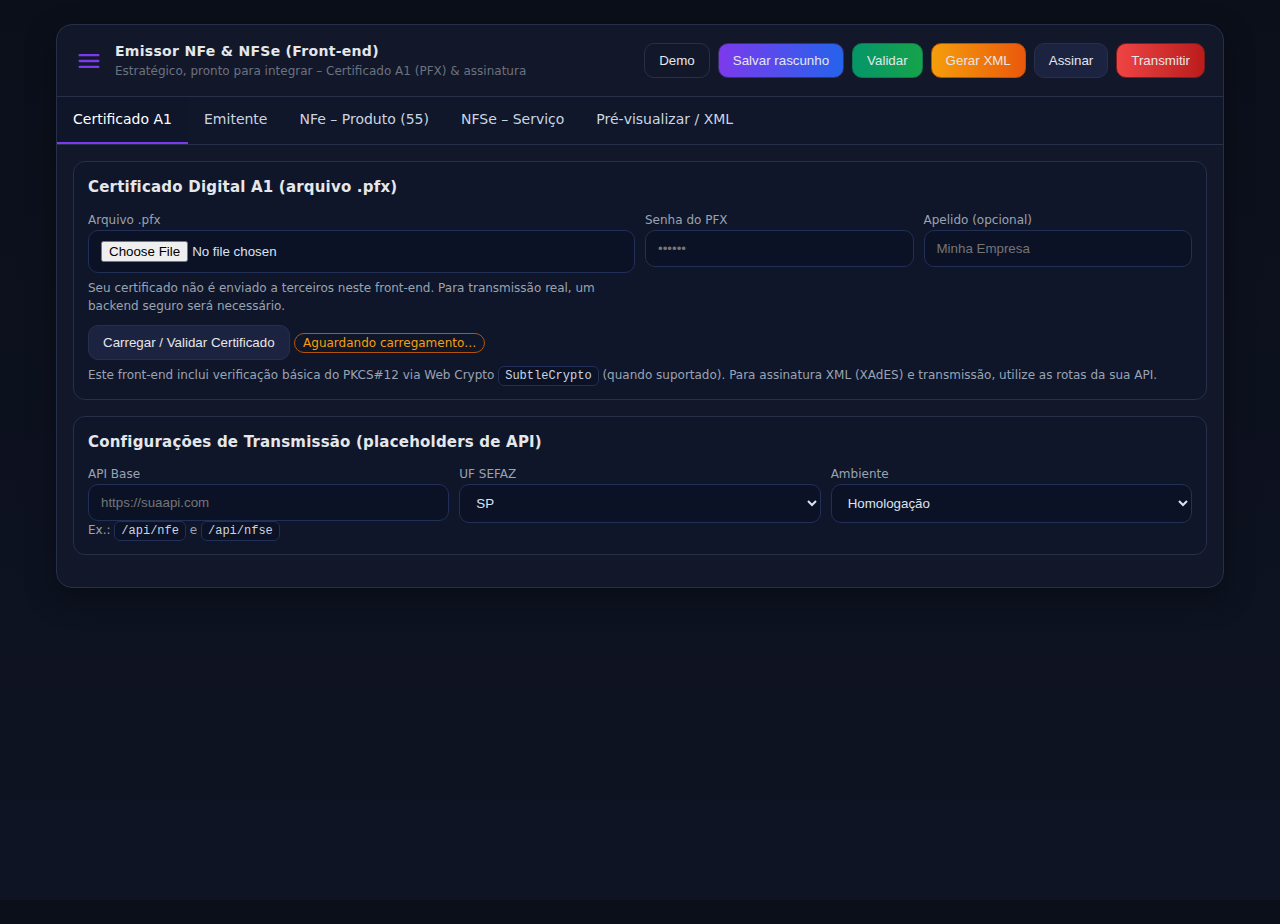
<file: nfe.html>
<!DOCTYPE html>
<html lang="pt-BR">
<head>
  <meta charset="utf-8" />
  <meta name="viewport" content="width=device-width, initial-scale=1" />
  <title>Emissor NFe & NFSe – Front‑end</title>
  <style>
    :root{
      --bg:#0b0f1a;--panel:#121829;--muted:#6b7280;--text:#e5e7eb;--brand:#7c3aed;--ok:#16a34a;--warn:#ea580c;--bad:#ef4444;--line:#263049;
    }
    *{box-sizing:border-box}
    html,body{height:100%}
    body{margin:0;background:linear-gradient(180deg,#0b0f1a,#0f1424);font:14px/1.5 system-ui,Segoe UI,Roboto,Ubuntu;color:var(--text);}
    .container{max-width:1200px;margin:24px auto;padding:0 16px}
    .app{background:var(--panel);border:1px solid var(--line);border-radius:16px;overflow:hidden;box-shadow:0 10px 30px rgba(0,0,0,.35)}
    header{display:flex;gap:14px;align-items:center;justify-content:space-between;padding:16px 18px;border-bottom:1px solid var(--line);}
    header .title{display:flex;gap:12px;align-items:center}
    .badge{font-size:12px;padding:2px 8px;border-radius:999px;border:1px solid var(--line);color:#cbd5e1}
    .row{display:flex;gap:16px}
    .col{flex:1}
    .toolbar{display:flex;gap:8px;flex-wrap:wrap}
    .btn{appearance:none;border:1px solid var(--line);background:#1b2340;color:var(--text);padding:9px 14px;border-radius:10px;cursor:pointer;transition:.2s;}
    .btn:hover{transform:translateY(-1px);box-shadow:0 6px 14px rgba(124,58,237,.25)}
    .btn.brand{background:linear-gradient(90deg,#7c3aed,#2563eb);border-color:#3a2f6b}
    .btn.ok{background:linear-gradient(90deg,#059669,#16a34a);border-color:#0b7a4e}
    .btn.warn{background:linear-gradient(90deg,#f59e0b,#ea580c);border-color:#b45309}
    .btn.bad{background:linear-gradient(90deg,#ef4444,#b91c1c);border-color:#7f1d1d}
    .btn.ghost{background:transparent}
    .tabs{display:flex;border-bottom:1px solid var(--line);background:#10172a}
    .tab{padding:12px 16px;cursor:pointer;border-bottom:2px solid transparent;color:#cbd5e1}
    .tab.active{border-color:var(--brand);color:#fff;background:#0f162a}
    .page{display:none;padding:16px}
    .page.active{display:block}
    .card{background:#0f162a;border:1px solid var(--line);border-radius:12px;padding:14px;margin-bottom:16px}
    .card h3{margin:0 0 10px;font-size:15px;letter-spacing:.2px}
    .grid{display:grid;grid-template-columns:repeat(12,1fr);gap:10px}
    label{font-size:12px;color:#9aa3b2}
    input,select,textarea{width:100%;padding:10px 12px;border-radius:10px;background:#0b1226;border:1px solid #223057;color:#dbe3f3;outline:none}
    input:focus,select:focus,textarea:focus{border-color:#3b82f6;box-shadow:0 0 0 3px rgba(59,130,246,.25)}
    .col-3{grid-column:span 3}
    .col-4{grid-column:span 4}
    .col-6{grid-column:span 6}
    .col-8{grid-column:span 8}
    .col-9{grid-column:span 9}
    .col-12{grid-column:span 12}
    table{width:100%;border-collapse:collapse;border:1px solid var(--line);}
    th,td{padding:10px;border-bottom:1px solid var(--line);text-align:left}
    th{background:#0d1426;color:#a7b0c1}
    tfoot td{font-weight:600}
    .right{text-align:right}
    .muted{color:var(--muted)}
    .pill{padding:2px 8px;border-radius:999px;border:1px solid var(--line);font-size:12px}
    .status.ok{color:#22c55e;border-color:#115e38}
    .status.bad{color:#ef4444;border-color:#7f1d1d}
    .status.warn{color:#f59e0b;border-color:#b45309}
    .hint{font-size:12px;color:#9aa3b2}
    .footer{display:flex;justify-content:space-between;gap:8px;flex-wrap:wrap;margin-top:8px}
    .kbd{font-family:ui-monospace, SFMono-Regular, Menlo, monospace;font-size:12px;background:#0b1226;border:1px solid #223057;border-radius:6px;padding:2px 6px;color:#cbd5e1}
    .toast{position:fixed;right:16px;bottom:16px;padding:12px 16px;border-radius:10px;background:#111827;border:1px solid var(--line);box-shadow:0 10px 24px rgba(0,0,0,.35);display:none}
    .toast.show{display:block}
    .sr{position:absolute;left:-9999px}
    .divider{height:1px;background:var(--line);margin:10px 0}
    .help{font-size:12px;color:#9aa3b2;margin-top:6px}
    .link{color:#93c5fd;text-decoration:none}
  </style>
</head>
<body>
  <div class="container">
    <div class="app" id="app">
      <header>
        <div class="title">
          <svg width="28" height="28" viewBox="0 0 24 24" fill="none" aria-hidden="true"><path d="M4 7h16M4 12h16M4 17h16" stroke="#7c3aed" stroke-width="2" stroke-linecap="round"/></svg>
          <div>
            <div style="font-weight:700;letter-spacing:.3px">Emissor NFe & NFSe (Front‑end)</div>
            <div class="muted" style="font-size:12px">Estratégico, pronto para integrar – Certificado A1 (PFX) & assinatura</div>
          </div>
        </div>
        <div class="toolbar">
          <button class="btn ghost" id="btnLoadDemo" title="Preencher com dados de exemplo">Demo</button>
          <button class="btn brand" id="btnSalvarRascunho">Salvar rascunho</button>
          <button class="btn ok" id="btnValidar">Validar</button>
          <button class="btn warn" id="btnGerarXML">Gerar XML</button>
          <button class="btn" id="btnAssinar" title="Assinar digitalmente com A1">Assinar</button>
          <button class="btn bad" id="btnTransmitir" title="Transmitir para SEFAZ / Prefeitura">Transmitir</button>
        </div>
      </header>

      <nav class="tabs" role="tablist" aria-label="Tipo de Documento">
        <div class="tab active" data-tab="tab-cert">Certificado A1</div>
        <div class="tab" data-tab="tab-emissor">Emitente</div>
        <div class="tab" data-tab="tab-nfe">NFe – Produto (55)</div>
        <div class="tab" data-tab="tab-nfse">NFSe – Serviço</div>
        <div class="tab" data-tab="tab-preview">Pré‑visualizar / XML</div>
      </nav>

      <!-- CERTIFICADO -->
      <section class="page active" id="tab-cert">
        <div class="card">
          <h3>Certificado Digital A1 (arquivo .pfx)</h3>
          <div class="grid">
            <div class="col-6">
              <label for="certFile">Arquivo .pfx</label>
              <input type="file" id="certFile" accept=".pfx,.p12" />
              <div class="help">Seu certificado não é enviado a terceiros neste front‑end. Para transmissão real, um backend seguro será necessário.</div>
            </div>
            <div class="col-3">
              <label for="certPass">Senha do PFX</label>
              <input type="password" id="certPass" placeholder="••••••" />
            </div>
            <div class="col-3">
              <label for="certAlias">Apelido (opcional)</label>
              <input type="text" id="certAlias" placeholder="Minha Empresa" />
            </div>
            <div class="col-12">
              <button class="btn" id="btnCarregarCert">Carregar / Validar Certificado</button>
              <span class="pill status warn" id="certStatus">Aguardando carregamento…</span>
              <div class="help">Este front‑end inclui verificação básica do PKCS#12 via Web Crypto <span class="kbd">SubtleCrypto</span> (quando suportado). Para assinatura XML (XAdES) e transmissão, utilize as rotas da sua API.</div>
            </div>
          </div>
        </div>

        <div class="card">
          <h3>Configurações de Transmissão (placeholders de API)</h3>
          <div class="grid">
            <div class="col-4">
              <label for="apiBase">API Base</label>
              <input id="apiBase" placeholder="https://suaapi.com" />
              <div class="hint">Ex.: <span class="kbd">/api/nfe</span> e <span class="kbd">/api/nfse</span></div>
            </div>
            <div class="col-4">
              <label for="ufSefaz">UF SEFAZ</label>
              <select id="ufSefaz">
                <option value="SP">SP</option>
                <option value="RJ">RJ</option>
                <option value="MG">MG</option>
                <option value="PR">PR</option>
                <option value="RS">RS</option>
                <option value="SC">SC</option>
                <option value="BA">BA</option>
                <option value="ES">ES</option>
                <option value="GO">GO</option>
                <option value="MS">MS</option>
                <option value="MT">MT</option>
                <option value="PA">PA</option>
                <option value="PE">PE</option>
                <option value="CE">CE</option>
                <option value="RO">RO</option>
                <option value="RR">RR</option>
                <option value="AM">AM</option>
                <option value="AC">AC</option>
                <option value="AP">AP</option>
                <option value="AL">AL</option>
                <option value="PB">PB</option>
                <option value="PI">PI</option>
                <option value="RN">RN</option>
                <option value="MA">MA</option>
                <option value="SE">SE</option>
                <option value="TO">TO</option>
                <option value="DF">DF</option>
              </select>
            </div>
            <div class="col-4">
              <label for="ambiente">Ambiente</label>
              <select id="ambiente">
                <option value="2">Homologação</option>
                <option value="1">Produção</option>
              </select>
            </div>
          </div>
        </div>
      </section>

      <!-- EMITENTE -->
      <section class="page" id="tab-emissor">
        <div class="card">
          <h3>Dados do Emitente</h3>
          <div class="grid">
            <div class="col-4"><label>CNPJ</label><input id="emit_cnpj" placeholder="00.000.000/0001-00"/></div>
            <div class="col-4"><label>IE</label><input id="emit_ie" placeholder="Isento? deixe vazio"/></div>
            <div class="col-4"><label>CRT</label><select id="emit_crt"><option value="1">1 – Simples Nacional</option><option value="2">2 – Simples – Excesso</option><option value="3">3 – Regime Normal</option></select></div>
            <div class="col-12"><label>Razão Social</label><input id="emit_razao"/></div>
            <div class="col-9"><label>Fantasia</label><input id="emit_fantasia"/></div>
            <div class="col-3"><label>CEP</label><input id="emit_cep" placeholder="00000-000"/></div>
            <div class="col-6"><label>Endereço</label><input id="emit_logradouro"/></div>
            <div class="col-2"><label>Número</label><input id="emit_numero"/></div>
            <div class="col-4"><label>Bairro</label><input id="emit_bairro"/></div>
            <div class="col-6"><label>Município</label><input id="emit_municipio" placeholder="Araçatuba"/></div>
            <div class="col-2"><label>UF</label><input id="emit_uf" placeholder="SP"/></div>
            <div class="col-4"><label>IBGE (cMun)</label><input id="emit_ibge" placeholder="3502804"/></div>
            <div class="col-6"><label>Email</label><input id="emit_email"/></div>
            <div class="col-6"><label>Fone</label><input id="emit_fone" placeholder="(xx) xxxxx-xxxx"/></div>
          </div>
        </div>
      </section>

      <!-- NFE (55) -->
      <section class="page" id="tab-nfe">
        <div class="card">
          <h3>Destinatário</h3>
          <div class="grid">
            <div class="col-4"><label>CPF/CNPJ</label><input id="dest_doc"/></div>
            <div class="col-4"><label>IE</label><input id="dest_ie"/></div>
            <div class="col-4"><label>Nome/Razão</label><input id="dest_nome"/></div>
            <div class="col-3"><label>CEP</label><input id="dest_cep"/></div>
            <div class="col-6"><label>Endereço</label><input id="dest_logradouro"/></div>
            <div class="col-3"><label>Número</label><input id="dest_numero"/></div>
            <div class="col-4"><label>Bairro</label><input id="dest_bairro"/></div>
            <div class="col-4"><label>Município</label><input id="dest_municipio"/></div>
            <div class="col-1"><label>UF</label><input id="dest_uf"/></div>
            <div class="col-3"><label>IBGE (cMun)</label><input id="dest_ibge"/></div>
            <div class="col-6"><label>Email</label><input id="dest_email"/></div>
            <div class="col-6"><label>Fone</label><input id="dest_fone"/></div>
          </div>
        </div>

        <div class="card">
          <h3>Produtos / Itens</h3>
          <div class="grid">
            <div class="col-3"><label>Código</label><input id="item_cod"/></div>
            <div class="col-5"><label>Descrição</label><input id="item_desc"/></div>
            <div class="col-2"><label>NCM</label><input id="item_ncm"/></div>
            <div class="col-2"><label>CFOP</label><input id="item_cfop"/></div>
            <div class="col-3"><label>Quantidade</label><input id="item_qtde" type="number" step="0.0001"/></div>
            <div class="col-3"><label>Unid.</label><input id="item_un" value="UN"/></div>
            <div class="col-3"><label>Vlr Unit.</label><input id="item_vun" type="number" step="0.01"/></div>
            <div class="col-3"><label>% Desconto</label><input id="item_pDesc" type="number" step="0.01" value="0"/></div>
            <div class="col-12">
              <div class="toolbar">
                <button class="btn" id="btnAddItem">Adicionar Item (Enter)</button>
                <span class="hint">Impostos básicos calculados automaticamente (ICMS, PIS/COFINS simplificados).</span>
              </div>
            </div>
          </div>

          <div class="divider"></div>
          <div class="table-wrap">
            <table id="tblItens">
              <thead>
                <tr>
                  <th>#</th>
                  <th>Código</th>
                  <th>Descrição</th>
                  <th class="right">Qtde</th>
                  <th>UN</th>
                  <th class="right">Vlr Unit.</th>
                  <th class="right">Desc</th>
                  <th class="right">Subtotal</th>
                  <th></th>
                </tr>
              </thead>
              <tbody></tbody>
              <tfoot>
                <tr>
                  <td colspan="7" class="right">Total Produtos</td>
                  <td class="right" id="totProdutos">0,00</td>
                  <td></td>
                </tr>
              </tfoot>
            </table>
          </div>
        </div>

        <div class="card">
          <h3>Totais & Impostos</h3>
          <div class="grid">
            <div class="col-3"><label>Frete</label><input id="vlr_frete" type="number" step="0.01" value="0"/></div>
            <div class="col-3"><label>Seguros</label><input id="vlr_seguro" type="number" step="0.01" value="0"/></div>
            <div class="col-3"><label>Outras Desp.</label><input id="vlr_outras" type="number" step="0.01" value="0"/></div>
            <div class="col-3"><label>Desconto Total</label><input id="vlr_desc_total" type="number" step="0.01" value="0"/></div>
            <div class="col-3"><label>% ICMS</label><input id="pICMS" type="number" step="0.01" value="18"/></div>
            <div class="col-3"><label>% PIS</label><input id="pPIS" type="number" step="0.01" value="1.65"/></div>
            <div class="col-3"><label>% COFINS</label><input id="pCOFINS" type="number" step="0.01" value="7.6"/></div>
            <div class="col-3"><label>Forma Pagto</label>
              <select id="tPag">
                <option value="01">Dinheiro</option>
                <option value="03">Cartão Crédito</option>
                <option value="04">Cartão Débito</option>
                <option value="15">PIX</option>
                <option value="17">Boleto</option>
              </select>
            </div>
            <div class="col-12">
              <div class="footer">
                <div>
                  <span class="pill">ICMS: <span id="resICMS">0,00</span></span>
                  <span class="pill">PIS: <span id="resPIS">0,00</span></span>
                  <span class="pill">COFINS: <span id="resCOFINS">0,00</span></span>
                </div>
                <div>
                  <span class="pill" style="font-weight:700">Total NF: R$ <span id="resTotal">0,00</span></span>
                </div>
              </div>
            </div>
          </div>
        </div>
      </section>

      <!-- NFSE -->
      <section class="page" id="tab-nfse">
        <div class="card">
          <h3>Tomador do Serviço</h3>
          <div class="grid">
            <div class="col-4"><label>CPF/CNPJ</label><input id="tom_doc"/></div>
            <div class="col-8"><label>Nome/Razão</label><input id="tom_nome"/></div>
            <div class="col-3"><label>CEP</label><input id="tom_cep"/></div>
            <div class="col-6"><label>Endereço</label><input id="tom_logradouro"/></div>
            <div class="col-3"><label>Número</label><input id="tom_numero"/></div>
            <div class="col-4"><label>Bairro</label><input id="tom_bairro"/></div>
            <div class="col-4"><label>Município</label><input id="tom_municipio"/></div>
            <div class="col-1"><label>UF</label><input id="tom_uf"/></div>
            <div class="col-3"><label>IBGE (cMun)</label><input id="tom_ibge"/></div>
          </div>
        </div>

        <div class="card">
          <h3>Serviços</h3>
          <div class="grid">
            <div class="col-4"><label>Item Lista Serviço (LC116)</label><input id="srv_item" placeholder="Ex.: 14.01"/></div>
            <div class="col-4"><label>CNAE</label><input id="srv_cnae"/></div>
            <div class="col-4"><label>Natureza Operação</label><select id="srv_nat"><option>1 – Tributação no município</option><option>2 – Tributação fora do município</option><option>3 – Isento</option><option>4 – Imune</option></select></div>
            <div class="col-8"><label>Descrição do Serviço</label><input id="srv_desc"/></div>
            <div class="col-2"><label>Qtd</label><input id="srv_qtde" type="number" step="0.0001" value="1"/></div>
            <div class="col-2"><label>Vlr Unit.</label><input id="srv_vun" type="number" step="0.01"/></div>
            <div class="col-3"><label>% ISS</label><input id="pISS" type="number" step="0.01" value="2"/></div>
            <div class="col-3"><label>Retém ISS?</label><select id="retISS"><option value="0">Não</option><option value="1">Sim</option></select></div>
            <div class="col-3"><label>Cód. Trib. Município</label><input id="srv_cod_mun" placeholder="Ex.: 0107"/></div>
            <div class="col-3"><label>Município Prestação (cMun)</label><input id="srv_mun_prest" placeholder="Araçatuba / 3502804"/></div>
            <div class="col-12">
              <div class="footer">
                <span class="pill">Base: R$ <span id="resBaseISS">0,00</span></span>
                <span class="pill">ISS: R$ <span id="resISS">0,00</span></span>
                <span class="pill" style="font-weight:700">Total NFSe: R$ <span id="resTotalNFSe">0,00</span></span>
              </div>
            </div>
          </div>
        </div>
      </section>

      <!-- PREVIEW -->
      <section class="page" id="tab-preview">
        <div class="card">
          <h3>Pré‑visualização</h3>
          <div class="row">
            <div class="col">
              <label>Tipo</label>
              <select id="prev_tipo"><option value="nfe">NFe</option><option value="nfse">NFSe</option></select>
            </div>
            <div class="col" style="text-align:right">
              <div class="toolbar" style="justify-content:flex-end">
                <button class="btn" id="btnBaixarJSON">Baixar JSON</button>
                <button class="btn" id="btnBaixarXML">Baixar XML</button>
                <button class="btn" id="btnCopiarXML">Copiar XML</button>
              </div>
            </div>
          </div>
          <textarea id="preview" rows="18" spellcheck="false" style="width:100%;margin-top:8px"></textarea>
          <div class="help">O XML gerado aqui é um <b>modelo simplificado</b> para fins de integração. Sua API deve aplicar a versão vigente (ex.: NFe 4.0, leiaute específico da NFSe do município) e assinar segundo os padrões (XMLDSig/XAdES).</div>
        </div>
      </section>

      <div class="toast" id="toast" role="status" aria-live="polite"></div>
    </div>
  </div>

  <script>
    // Utilidades básicas
    const $ = s=>document.querySelector(s);
    const $$ = s=>Array.from(document.querySelectorAll(s));
    const money = v=> (Number(v||0)).toLocaleString('pt-BR',{minimumFractionDigits:2,maximumFractionDigits:2});
    const onlyDigits = s=> (s||'').replace(/\D+/g,'');

    function toast(msg, kind='info'){
      const t = $('#toast');
      t.textContent = msg; t.className = 'toast show';
      setTimeout(()=>t.className='toast', 2600);
    }

    // Tabs
    $$('.tab').forEach(tab=>{
      tab.addEventListener('click',()=>{
        $$('.tab').forEach(t=>t.classList.remove('active'));
        $$('.page').forEach(p=>p.classList.remove('active'));
        tab.classList.add('active');
        const id = tab.dataset.tab; $('#'+id).classList.add('active');
      })
    });

    // Itens NFe
    let itens = [];
    function renderItens(){
      const tbody = $('#tblItens tbody'); tbody.innerHTML='';
      let tot = 0;
      itens.forEach((it,idx)=>{
        const tr = document.createElement('tr');
        const subtotal = (it.qtde*it.vun) * (1 - (it.pDesc/100));
        tot += subtotal;
        tr.innerHTML = `
          <td>${idx+1}</td>
          <td>${it.cod}</td>
          <td>${it.desc}</td>
          <td class="right">${money(it.qtde)}</td>
          <td>${it.un}</td>
          <td class="right">${money(it.vun)}</td>
          <td class="right">${money(subtotal*(it.pDesc/100))}</td>
          <td class="right">${money(subtotal)}</td>
          <td><button class="btn" data-rm="${idx}">Remover</button></td>`;
        tbody.appendChild(tr);
      });
      $('#totProdutos').textContent = money(tot);
      calcTotais();
      $$('#tblItens [data-rm]').forEach(b=>b.onclick=()=>{itens.splice(Number(b.dataset.rm),1);renderItens();});
    }

    function addItem(){
      const it={
        cod: $('#item_cod').value.trim(),
        desc: $('#item_desc').value.trim(),
        ncm: onlyDigits($('#item_ncm').value),
        cfop: onlyDigits($('#item_cfop').value),
        qtde: Number($('#item_qtde').value||0),
        un: $('#item_un').value || 'UN',
        vun: Number($('#item_vun').value||0),
        pDesc: Number($('#item_pDesc').value||0)
      };
      if(!it.desc || !it.cfop || !it.qtde || !it.vun){ toast('Preencha: Descrição, CFOP, Quantidade e Valor.', 'warn'); return; }
      itens.push(it);
      renderItens();
      // focus fluxo
      $('#item_cod').value = $('#item_desc').value = $('#item_ncm').value = '';
      $('#item_cfop').value=''; $('#item_qtde').value=''; $('#item_vun').value=''; $('#item_pDesc').value='0';
      $('#item_cod').focus();
    }

    $('#btnAddItem').addEventListener('click', addItem);
    document.addEventListener('keydown', e=>{ if(e.key==='Enter' && document.activeElement.closest('#tab-nfe')){ e.preventDefault(); addItem(); }});

    // Totais NFe
    function calcTotais(){
      const tProd = itens.reduce((s,it)=> s + (it.qtde*it.vun)*(1-(it.pDesc/100)), 0);
      const frete = Number($('#vlr_frete').value||0), seg = Number($('#vlr_seguro').value||0), out = Number($('#vlr_outras').value||0), dsc = Number($('#vlr_desc_total').value||0);
      const base = Math.max(0, tProd + frete + seg + out - dsc);
      const vICMS = base * (Number($('#pICMS').value||0)/100);
      const vPIS = base * (Number($('#pPIS').value||0)/100);
      const vCOFINS = base * (Number($('#pCOFINS').value||0)/100);
      $('#resICMS').textContent = money(vICMS);
      $('#resPIS').textContent = money(vPIS);
      $('#resCOFINS').textContent = money(vCOFINS);
      $('#resTotal').textContent = money(base + vICMS + vPIS + vCOFINS);
    }
    ['vlr_frete','vlr_seguro','vlr_outras','vlr_desc_total','pICMS','pPIS','pCOFINS'].forEach(id=> $('#'+id).addEventListener('input', calcTotais));

    // NFSe totais
    function calcNFSe(){
      const base = Number($('#srv_qtde').value||0) * Number($('#srv_vun').value||0);
      const iss = base * (Number($('#pISS').value||0)/100);
      $('#resBaseISS').textContent = money(base);
      $('#resISS').textContent = money(iss);
      $('#resTotalNFSe').textContent = money(base + (Number($('#retISS').value)==1?0:iss));
    }
    ['srv_qtde','srv_vun','pISS','retISS'].forEach(id=> $('#'+id).addEventListener('input', calcNFSe));

    // JSON Builders
    function buildEmit(){
      return {
        cnpj: onlyDigits($('#emit_cnpj').value),
        ie: onlyDigits($('#emit_ie').value),
        crt: $('#emit_crt').value,
        razao: $('#emit_razao').value.trim(),
        fantasia: $('#emit_fantasia').value.trim(),
        endereco: {
          cep: onlyDigits($('#emit_cep').value),
          logradouro: $('#emit_logradouro').value.trim(),
          numero: $('#emit_numero').value.trim(),
          bairro: $('#emit_bairro').value.trim(),
          municipio: $('#emit_municipio').value.trim(),
          uf: $('#emit_uf').value.trim(),
          ibge: onlyDigits($('#emit_ibge').value)
        },
        contato: { email: $('#emit_email').value.trim(), fone: $('#emit_fone').value.trim() }
      }
    }

    function buildNFe(){
      const emit = buildEmit();
      const dest = {
        doc: onlyDigits($('#dest_doc').value), ie: onlyDigits($('#dest_ie').value), nome: $('#dest_nome').value.trim(),
        endereco: { cep: onlyDigits($('#dest_cep').value), logradouro: $('#dest_logradouro').value.trim(), numero: $('#dest_numero').value.trim(), bairro: $('#dest_bairro').value.trim(), municipio: $('#dest_municipio').value.trim(), uf: $('#dest_uf').value.trim(), ibge: onlyDigits($('#dest_ibge').value) },
        contato: { email: $('#dest_email').value.trim(), fone: $('#dest_fone').value.trim() }
      };
      const totals = {
        frete: Number($('#vlr_frete').value||0), seguro: Number($('#vlr_seguro').value||0), outras: Number($('#vlr_outras').value||0), desconto: Number($('#vlr_desc_total').value||0),
        pICMS: Number($('#pICMS').value||0), pPIS: Number($('#pPIS').value||0), pCOFINS: Number($('#pCOFINS').value||0), tPag: $('#tPag').value
      };
      return { tipo:'nfe', modelo:55, ambiente: $('#ambiente').value, uf: $('#ufSefaz').value, emit, dest, itens, totals };
    }

    function buildNFSe(){
      const emit = buildEmit();
      const tom = { doc: onlyDigits($('#tom_doc').value), nome: $('#tom_nome').value.trim(), endereco: { cep: onlyDigits($('#tom_cep').value), logradouro: $('#tom_logradouro').value.trim(), numero: $('#tom_numero').value.trim(), bairro: $('#tom_bairro').value.trim(), municipio: $('#tom_municipio').value.trim(), uf: $('#tom_uf').value.trim(), ibge: onlyDigits($('#tom_ibge').value) } };
      const serv = { item: $('#srv_item').value.trim(), cnae: $('#srv_cnae').value.trim(), nat: $('#srv_nat').value, desc: $('#srv_desc').value.trim(), qtde: Number($('#srv_qtde').value||0), vun: Number($('#srv_vun').value||0), pISS: Number($('#pISS').value||0), retISS: Number($('#retISS').value||0), codMun: $('#srv_cod_mun').value.trim(), munPrest: $('#srv_mun_prest').value.trim() };
      return { tipo:'nfse', layout:'ABRASF-like', emit, tom, serv };
    }

    // XML (Super simplificado / mock)
    function xmlFromNFe(o){
      const x = [];
      x.push('<?xml version="1.0" encoding="UTF-8"?>');
      x.push('<NFe versao="4.00">');
      x.push('<infNFe>');
      x.push(`<emit><CNPJ>${o.emit.cnpj}</CNPJ><xNome>${o.emit.razao}</xNome></emit>`);
      x.push(`<dest><xNome>${o.dest.nome}</xNome></dest>`);
      x.push('<det>');
      o.itens.forEach((it,i)=>{
        x.push(`<prod><cProd>${it.cod}</cProd><xProd>${it.desc}</xProd><qCom>${it.qtde.toFixed(4)}</qCom><vUnCom>${it.vun.toFixed(2)}</vUnCom></prod>`);
      })
      x.push('</det>');
      x.push('</infNFe>');
      x.push('</NFe>');
      return x.join('');
    }

    function xmlFromNFSe(o){
      const base = o.serv.qtde * o.serv.vun;
      const iss = base * (o.serv.pISS/100);
      return `<?xml version="1.0" encoding="UTF-8"?>\n<NFSe>\n <Prestador><CNPJ>${o.emit.cnpj}</CNPJ><Razao>${o.emit.razao}</Razao></Prestador>\n <Tomador><Doc>${o.tom.doc}</Doc><Nome>${o.tom.nome}</Nome></Tomador>\n <Servico><Item>${o.serv.item}</Item><Desc>${o.serv.desc}</Desc><Vlr>${base.toFixed(2)}</Vlr><ISS>${iss.toFixed(2)}</ISS></Servico>\n</NFSe>`;
    }

    function updatePreview(){
      const t = $('#prev_tipo').value;
      if(t==='nfe'){
        const json = buildNFe();
        $('#preview').value = xmlFromNFe(json);
      } else {
        const json = buildNFSe();
        $('#preview').value = xmlFromNFSe(json);
      }
    }
    $('#prev_tipo').addEventListener('change', updatePreview);

    // Ações topo
    $('#btnValidar').onclick = ()=>{
      const emit = buildEmit();
      if(!emit.cnpj || !emit.razao){ toast('Emitente: informe CNPJ e Razão Social.', 'bad'); return; }
      if($('.tab.active').dataset.tab==='tab-nfe'){
        if(!itens.length){ toast('NFe: adicione ao menos 1 item.', 'bad'); return; }
      }
      toast('Validação básica concluída. Pronto para gerar XML.');
      updatePreview();
    }

    function download(filename, content){
      const a=document.createElement('a');
      a.href=URL.createObjectURL(new Blob([content],{type:'text/plain'}));
      a.download=filename; a.click();
    }

    $('#btnGerarXML').onclick = ()=>{ updatePreview(); toast('XML gerado na aba Pré‑visualizar.'); }
    $('#btnBaixarJSON').onclick = ()=>{
      const tipo=$('#prev_tipo').value; const o= tipo==='nfe'?buildNFe():buildNFSe();
      download(`${tipo}-payload.json`, JSON.stringify(o,null,2));
    }
    $('#btnBaixarXML').onclick = ()=>{ updatePreview(); const tipo=$('#prev_tipo').value; download(`${tipo}.xml`, $('#preview').value); }
    $('#btnCopiarXML').onclick = async()=>{ updatePreview(); await navigator.clipboard.writeText($('#preview').value); toast('XML copiado.'); }

    // Rascunho LocalStorage
    $('#btnSalvarRascunho').onclick = ()=>{
      const data={emit:buildEmit(),nfe:buildNFe(),nfse:buildNFSe(),itens};
      localStorage.setItem('emissor_nfe_nfse', JSON.stringify(data));
      toast('Rascunho salvo no navegador.');
    }

    // Demo quickfill
    $('#btnLoadDemo').onclick = ()=>{
      $('#emit_cnpj').value='49.999.054/0001-00';
      $('#emit_razao').value='JK Chopp LTDA';
      $('#emit_fantasia').value='JK Chopp';
      $('#emit_cep').value='16010-230';
      $('#emit_logradouro').value='Av. Exemplo';
      $('#emit_numero').value='123';
      $('#emit_bairro').value='Centro';
      $('#emit_municipio').value='Araçatuba';
      $('#emit_uf').value='SP';
      $('#emit_ibge').value='3502804';
      $('#dest_doc').value='11.222.333/0001-44';
      $('#dest_nome').value='Cliente Exemplo SA';
      $('#dest_cep').value='01001-000';
      $('#dest_municipio').value='São Paulo';
      $('#dest_uf').value='SP';
      $('#dest_ibge').value='3550308';
      $('#item_cod').value='CERV001';
      $('#item_desc').value='Barril de Chopp 50L';
      $('#item_cfop').value='5102';
      $('#item_qtde').value='2';
      $('#item_un').value='UN';
      $('#item_vun').value='320';
      addItem();
      $('#srv_item').value='17.05';
      $('#srv_desc').value='Serviço de instalação de chopeira';
      $('#srv_qtde').value='1';
      $('#srv_vun').value='150';
      calcNFSe();
      toast('Exemplo preenchido.');
    }

    // Certificado A1 – Placeholder de validação (não assina ainda)
    let certBytes = null; let certMeta = null;
    $('#btnCarregarCert').onclick = async()=>{
      const f = $('#certFile').files?.[0]; const pass = $('#certPass').value;
      if(!f){ toast('Selecione o arquivo .pfx/.p12.','bad'); return; }
      const buf = await f.arrayBuffer(); certBytes = new Uint8Array(buf);
      certMeta = { name: f.name, size: f.size, alias: $('#certAlias').value || '', loadedAt: new Date().toISOString() };
      // Aqui poderíamos tentar abrir via WebCrypto/Pkcs12, porém o suporte é limitado nos browsers.
      // A assinatura XML e extração da cadeia devem ser feitas pela sua API (Node/.NET/Java) com segurança.
      $('#certStatus').textContent = `Carregado: ${f.name} (${Math.round(f.size/1024)}KB)`; $('#certStatus').className = 'pill status ok';
      toast('Certificado carregado em memória (front‑end).');
    }

    // Assinar – envia para API (placeholder)
    $('#btnAssinar').onclick = async()=>{
      const tipo = $('.tab.active').dataset.tab.includes('nfse')?'nfse':'nfe';
      const payload = tipo==='nfe'?buildNFe():buildNFSe();
      const base = ($('#apiBase').value||'').replace(/\/$/,'');
      if(!base){ toast('Informe a URL da sua API base.','bad'); return; }
      if(!certBytes){ toast('Carregue o certificado A1 (.pfx).','bad'); return; }
      try{
        const res = await fetch(`${base}/${tipo}/sign`, {method:'POST', headers:{'Content-Type':'application/json'}, body: JSON.stringify({ payload, pfx: Array.from(certBytes), pass: $('#certPass').value })});
        if(!res.ok) throw new Error('Falha ao assinar');
        const data = await res.json();
        $('#preview').value = data.xml || $('#preview').value;
        toast('Documento assinado pela API.');
      }catch(err){ toast('Assinatura não disponível: configure sua API.','bad'); }
    }

    // Transmitir – envia para API (placeholder)
    $('#btnTransmitir').onclick = async()=>{
      const aba = $('.tab.active').dataset.tab; const tipo = aba==='tab-nfse'?'nfse':'nfe';
      const payload = tipo==='nfe'?buildNFe():buildNFSe();
      const base = ($('#apiBase').value||'').replace(/\/$/,'');
      if(!base){ toast('Informe a URL da sua API base.','bad'); return; }
      try{
        const res = await fetch(`${base}/${tipo}/authorize`, {method:'POST', headers:{'Content-Type':'application/json'}, body: JSON.stringify(payload)});
        if(!res.ok) throw new Error('Falha de transmissão');
        const data = await res.json();
        toast(`Autorizado: ${data?.protocolo||'—'}`);
        $('#preview').value = (data?.xmlAutorizado)||$('#preview').value;
      }catch(err){ toast('Transmissão não disponível: configure sua API de autorização.','bad'); }
    }

    // Auto cálculo inicial
    calcTotais(); calcNFSe();
  </script>
</body>
</html>
</file>
